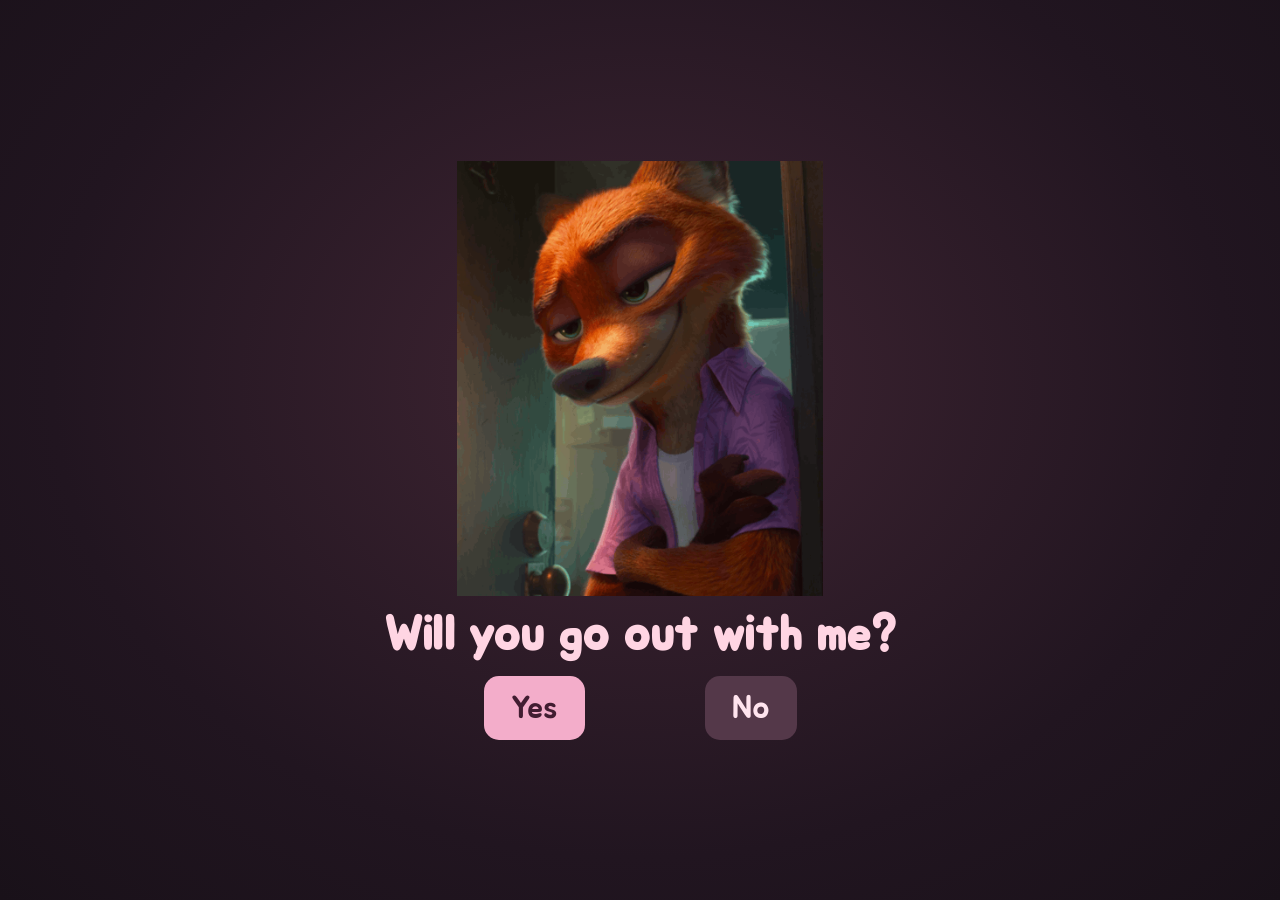
<file: index.html>
<!doctype html>
<html lang="en"><head><meta charset="utf-8"><meta name="viewport" content="width=device-width, initial-scale=1">
<link rel="preload" as="image" href="selfie.jpg"><title>Will you go out with me?</title><link rel="icon" href="heart.png"><link rel="stylesheet" media="print" onload="this.media='all'" href="https://fonts.googleapis.com/css2?family=Jua&display=swap"><link rel="stylesheet" href="style.css"></head>
<body><main><div class="portrait" data-mood="solo" role="img" aria-label="Nick Wilde"><img src="solo.gif" alt=""><img class="happy" src="happy.gif" alt=""><img class="confused" src="confused.gif" alt=""></div><h1>Will you go out with me?</h1><div class="buttons"><a href="yay.html?v=bloom3">Yes</a><span><button id="no">No</button></span></div><script src="invite.js"></script></main></body></html>
</file>
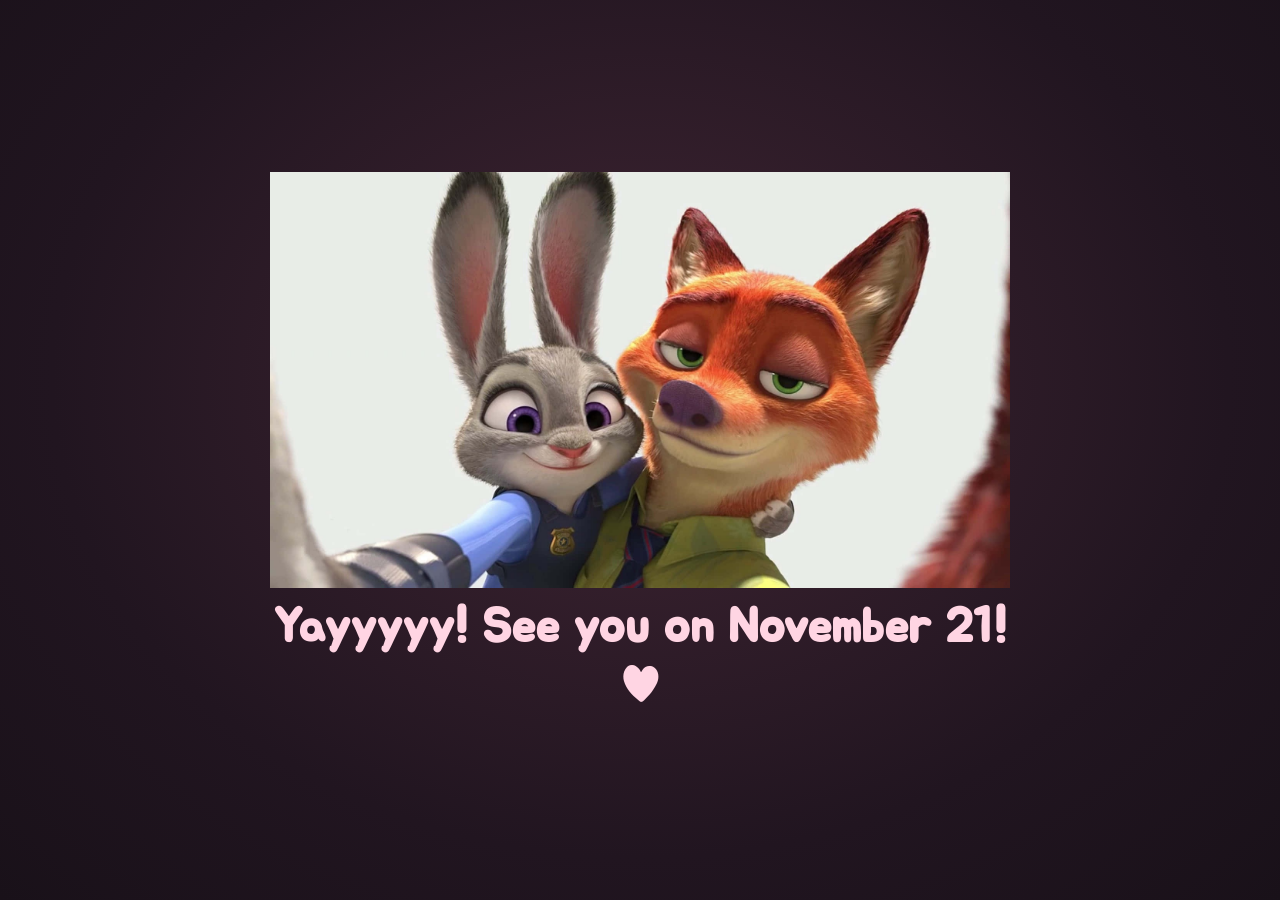
<file: yay.html>
<!doctype html>
<html lang="en"><head><meta charset="utf-8"><meta name="viewport" content="width=device-width, initial-scale=1">
<title>Yayyyyy! See you on November 21! ♥</title><link rel="icon" href="heart.png"><link rel="stylesheet" media="print" onload="this.media='all'" href="https://fonts.googleapis.com/css2?family=Jua&display=swap"><link rel="stylesheet" href="style.css?v=bloom3"></head>
<body><div class="sky" aria-hidden="true"><span style="left:18%;top:17%;--delay:0ms"><i style="--angle:0deg"></i><i style="--angle:30deg"></i><i style="--angle:60deg"></i><i style="--angle:90deg"></i><i style="--angle:120deg"></i><i style="--angle:150deg"></i><i style="--angle:180deg"></i><i style="--angle:210deg"></i><i style="--angle:240deg"></i><i style="--angle:270deg"></i><i style="--angle:300deg"></i><i style="--angle:330deg"></i></span><span style="left:82%;top:78%;--delay:900ms"><i style="--angle:0deg"></i><i style="--angle:30deg"></i><i style="--angle:60deg"></i><i style="--angle:90deg"></i><i style="--angle:120deg"></i><i style="--angle:150deg"></i><i style="--angle:180deg"></i><i style="--angle:210deg"></i><i style="--angle:240deg"></i><i style="--angle:270deg"></i><i style="--angle:300deg"></i><i style="--angle:330deg"></i></span><span style="left:86%;top:18%;--delay:1800ms"><i style="--angle:0deg"></i><i style="--angle:30deg"></i><i style="--angle:60deg"></i><i style="--angle:90deg"></i><i style="--angle:120deg"></i><i style="--angle:150deg"></i><i style="--angle:180deg"></i><i style="--angle:210deg"></i><i style="--angle:240deg"></i><i style="--angle:270deg"></i><i style="--angle:300deg"></i><i style="--angle:330deg"></i></span><span style="left:13%;top:80%;--delay:2700ms"><i style="--angle:0deg"></i><i style="--angle:30deg"></i><i style="--angle:60deg"></i><i style="--angle:90deg"></i><i style="--angle:120deg"></i><i style="--angle:150deg"></i><i style="--angle:180deg"></i><i style="--angle:210deg"></i><i style="--angle:240deg"></i><i style="--angle:270deg"></i><i style="--angle:300deg"></i><i style="--angle:330deg"></i></span><span style="left:55%;top:12%;--delay:3600ms"><i style="--angle:0deg"></i><i style="--angle:30deg"></i><i style="--angle:60deg"></i><i style="--angle:90deg"></i><i style="--angle:120deg"></i><i style="--angle:150deg"></i><i style="--angle:180deg"></i><i style="--angle:210deg"></i><i style="--angle:240deg"></i><i style="--angle:270deg"></i><i style="--angle:300deg"></i><i style="--angle:330deg"></i></span><span style="left:52%;top:89%;--delay:4500ms"><i style="--angle:0deg"></i><i style="--angle:30deg"></i><i style="--angle:60deg"></i><i style="--angle:90deg"></i><i style="--angle:120deg"></i><i style="--angle:150deg"></i><i style="--angle:180deg"></i><i style="--angle:210deg"></i><i style="--angle:240deg"></i><i style="--angle:270deg"></i><i style="--angle:300deg"></i><i style="--angle:330deg"></i></span><span style="left:8%;top:33%;--delay:5400ms"><i style="--angle:0deg"></i><i style="--angle:30deg"></i><i style="--angle:60deg"></i><i style="--angle:90deg"></i><i style="--angle:120deg"></i><i style="--angle:150deg"></i><i style="--angle:180deg"></i><i style="--angle:210deg"></i><i style="--angle:240deg"></i><i style="--angle:270deg"></i><i style="--angle:300deg"></i><i style="--angle:330deg"></i></span><span style="left:93%;top:66%;--delay:6300ms"><i style="--angle:0deg"></i><i style="--angle:30deg"></i><i style="--angle:60deg"></i><i style="--angle:90deg"></i><i style="--angle:120deg"></i><i style="--angle:150deg"></i><i style="--angle:180deg"></i><i style="--angle:210deg"></i><i style="--angle:240deg"></i><i style="--angle:270deg"></i><i style="--angle:300deg"></i><i style="--angle:330deg"></i></span><span style="left:36%;top:22%;--delay:7200ms"><i style="--angle:0deg"></i><i style="--angle:30deg"></i><i style="--angle:60deg"></i><i style="--angle:90deg"></i><i style="--angle:120deg"></i><i style="--angle:150deg"></i><i style="--angle:180deg"></i><i style="--angle:210deg"></i><i style="--angle:240deg"></i><i style="--angle:270deg"></i><i style="--angle:300deg"></i><i style="--angle:330deg"></i></span><span style="left:75%;top:87%;--delay:8100ms"><i style="--angle:0deg"></i><i style="--angle:30deg"></i><i style="--angle:60deg"></i><i style="--angle:90deg"></i><i style="--angle:120deg"></i><i style="--angle:150deg"></i><i style="--angle:180deg"></i><i style="--angle:210deg"></i><i style="--angle:240deg"></i><i style="--angle:270deg"></i><i style="--angle:300deg"></i><i style="--angle:330deg"></i></span><span style="left:22%;top:72%;--delay:9000ms"><i style="--angle:0deg"></i><i style="--angle:30deg"></i><i style="--angle:60deg"></i><i style="--angle:90deg"></i><i style="--angle:120deg"></i><i style="--angle:150deg"></i><i style="--angle:180deg"></i><i style="--angle:210deg"></i><i style="--angle:240deg"></i><i style="--angle:270deg"></i><i style="--angle:300deg"></i><i style="--angle:330deg"></i></span><span style="left:77%;top:13%;--delay:9900ms"><i style="--angle:0deg"></i><i style="--angle:30deg"></i><i style="--angle:60deg"></i><i style="--angle:90deg"></i><i style="--angle:120deg"></i><i style="--angle:150deg"></i><i style="--angle:180deg"></i><i style="--angle:210deg"></i><i style="--angle:240deg"></i><i style="--angle:270deg"></i><i style="--angle:300deg"></i><i style="--angle:330deg"></i></span><span style="left:8%;top:55%;--delay:10800ms"><i style="--angle:0deg"></i><i style="--angle:30deg"></i><i style="--angle:60deg"></i><i style="--angle:90deg"></i><i style="--angle:120deg"></i><i style="--angle:150deg"></i><i style="--angle:180deg"></i><i style="--angle:210deg"></i><i style="--angle:240deg"></i><i style="--angle:270deg"></i><i style="--angle:300deg"></i><i style="--angle:330deg"></i></span><span style="left:39%;top:84%;--delay:11700ms"><i style="--angle:0deg"></i><i style="--angle:30deg"></i><i style="--angle:60deg"></i><i style="--angle:90deg"></i><i style="--angle:120deg"></i><i style="--angle:150deg"></i><i style="--angle:180deg"></i><i style="--angle:210deg"></i><i style="--angle:240deg"></i><i style="--angle:270deg"></i><i style="--angle:300deg"></i><i style="--angle:330deg"></i></span><span style="left:44%;top:16%;--delay:12600ms"><i style="--angle:0deg"></i><i style="--angle:30deg"></i><i style="--angle:60deg"></i><i style="--angle:90deg"></i><i style="--angle:120deg"></i><i style="--angle:150deg"></i><i style="--angle:180deg"></i><i style="--angle:210deg"></i><i style="--angle:240deg"></i><i style="--angle:270deg"></i><i style="--angle:300deg"></i><i style="--angle:330deg"></i></span><span style="left:86%;top:75%;--delay:13500ms"><i style="--angle:0deg"></i><i style="--angle:30deg"></i><i style="--angle:60deg"></i><i style="--angle:90deg"></i><i style="--angle:120deg"></i><i style="--angle:150deg"></i><i style="--angle:180deg"></i><i style="--angle:210deg"></i><i style="--angle:240deg"></i><i style="--angle:270deg"></i><i style="--angle:300deg"></i><i style="--angle:330deg"></i></span></div><main class="celebration"><div class="photo"><img src="selfie.jpg" alt="Judy and Nick taking a selfie"></div><h1>Yayyyyy! See you on November 21! ♥</h1></main></body></html>
</file>
<file: style.css>
* { box-sizing: border-box; }
body { margin: 0; min-height: 100svh; display: grid; place-items: center; background: black; color: white; font-family: Jua, sans-serif; }
main { width: min(98%, 740px); text-align: center; padding-block: 12px; }
img { width: 100%; max-height: 60svh; object-fit: contain; display: block; }
h1 { font-size: clamp(1.65rem, 7vw, 3rem); margin: 10px 0; }
.buttons { display: flex; justify-content: center; gap: clamp(24px, 10vw, 120px); }
button, a { font: inherit; font-size: clamp(1.35rem, 6vw, 2rem); background: #59c9e8; color: white; text-decoration: none; border: 0; border-radius: 15px; padding: 12px 27px; cursor: pointer; }
@media (orientation: landscape) and (max-height: 500px) {
  img { max-height: 48svh; }
  h1 { font-size: 1.75rem; }
  button, a { font-size: 1.4rem; }
}
body {
  background: radial-gradient(ellipse at 50% 42%, #402533, #211520 65%, #191119);
  color: #ffd5e3;
}
.buttons a { background: #f3adca; color: #411d31; }
.buttons button { background: #543849; color: #ffe4ee; }
.portrait { position: relative; width: 100%; height: min(62vw, 435px, 60svh); }
.portrait img { position: absolute; inset: 0; height: 100%; object-fit: contain; }
.portrait img { opacity: 0; transition: opacity 140ms ease-out; }
.portrait[data-mood="solo"] img:first-child { opacity: 1; }
.portrait[data-mood="happy"] .happy, .portrait[data-mood="confused"] .confused { opacity: 1; }
@media (orientation: landscape) and (max-height: 500px) { .portrait { height: 48svh; } }
@media (prefers-reduced-motion: reduce) { .portrait img { transition: none; } }

.celebration .photo { position: relative; }

.sky { position: fixed; inset: 0; overflow: hidden; pointer-events: none; }
.celebration { position: relative; }
.sky span { position: absolute; }
.sky i { position: absolute; width: 3px; height: 13px; border-radius: 60%; background: currentColor; box-shadow: 0 0 7px currentColor; opacity: 0; }
@media (prefers-reduced-motion: no-preference) {
  .sky i { animation: bloom 1.5s ease-out var(--delay) both; }
}
@keyframes bloom {
  0%, 100% { opacity: 0; }
  15%, 48% { opacity: 1; }
  from { transform: rotate(var(--angle)) translateY(-3px) scale(.5); }
  to { transform: rotate(var(--angle)) translateY(clamp(-84px,-12vw,-42px)) scale(.55); }
}
.sky span { color: #ffbece; }
.sky span:nth-child(even) { color: #ffdf92; }
.sky i { width: 4px; height: 17px; }
@media (prefers-reduced-motion: reduce) {
  .sky span:nth-child(-n+4) i { opacity: .85; transform: rotate(var(--angle)) translateY(-24px); }
}
</file>
